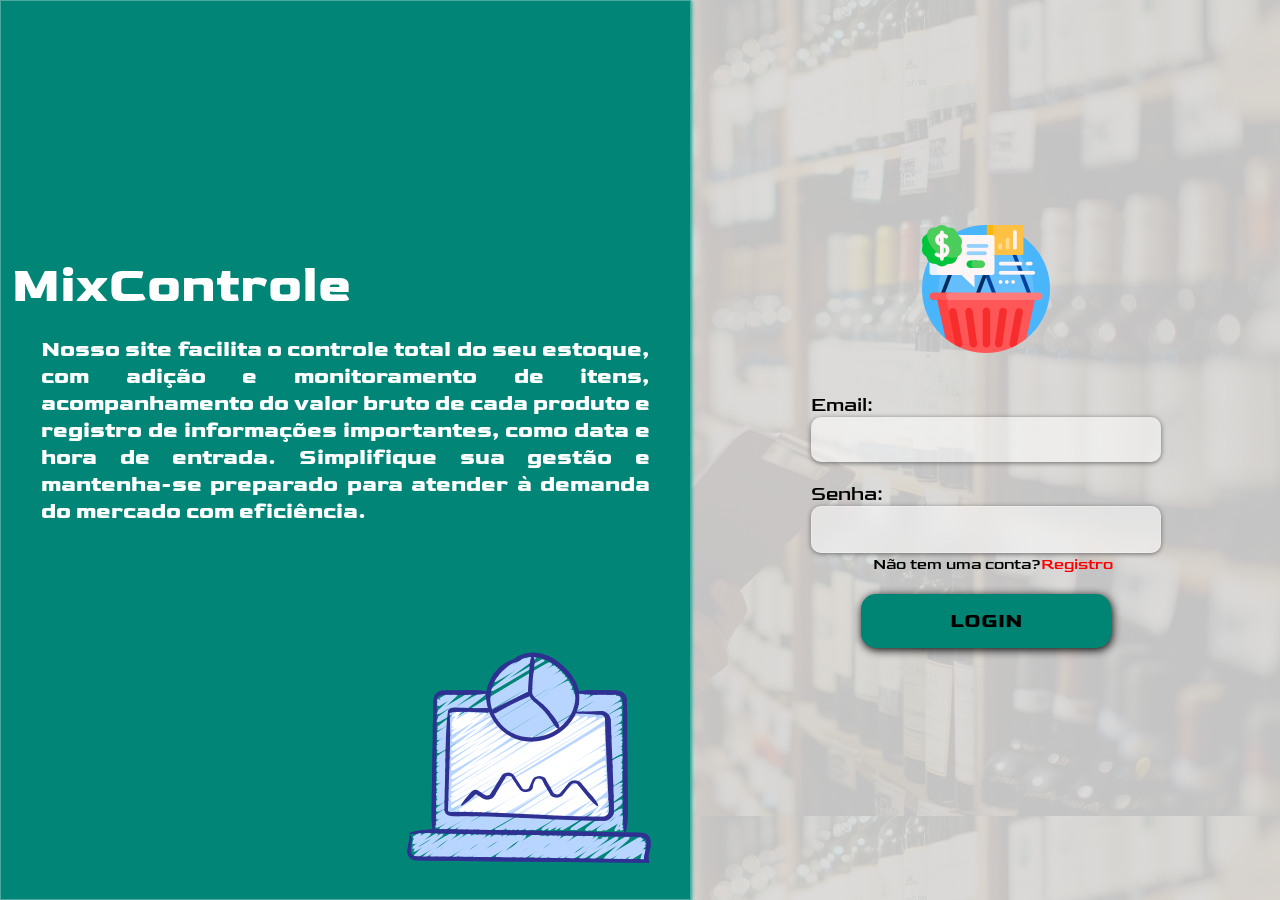
<file: login.html>
<!DOCTYPE html>
<html lang="PT-BR">
<head>
    <meta charset="UTF-8">
    <meta name="viewport" content="width=device-width, initial-scale=1.0">
    <link rel="stylesheet" href="Css/index.css">
    <link rel="stylesheet" href="Css/index_responsivo.css">
    <title>MixControle</title>
</head>
<body>
    <main>
        <div class="conteudoInformacao layerbluer">
            <h1>MixControle</h1>
            <h2>Nosso site facilita o controle total do seu estoque, com adição e monitoramento de itens, acompanhamento do valor bruto de cada produto e registro de informações importantes, como data e hora de entrada. Simplifique sua gestão e mantenha-se preparado para atender à demanda do mercado com eficiência.</h2>
            <img src="Imagens/painel-de-controle.png" alt="icon de um notebook com dados de grafico na tela">
        </div>
        <div class="conteudoLogin">
            <img src="Imagens/cesta-de-compras.png" alt="Uma imagen de uma cesta de produtos">
            <form action="php/logging.php" method="post">
                <label for="email">Email:</label>
                <input type="email" id="email" name="email" required>
                <label for="password">Senha:</label>
                <input class="layerbluer" type="password" id="password" name="password" required>
                <p>Não tem uma conta? <a href="Html/Registro.html" class="registro"> Registro</a></p>
                <button type="submit">Login</button>
            </form>
        </div>
    </main>
</body>
</html>
</file>
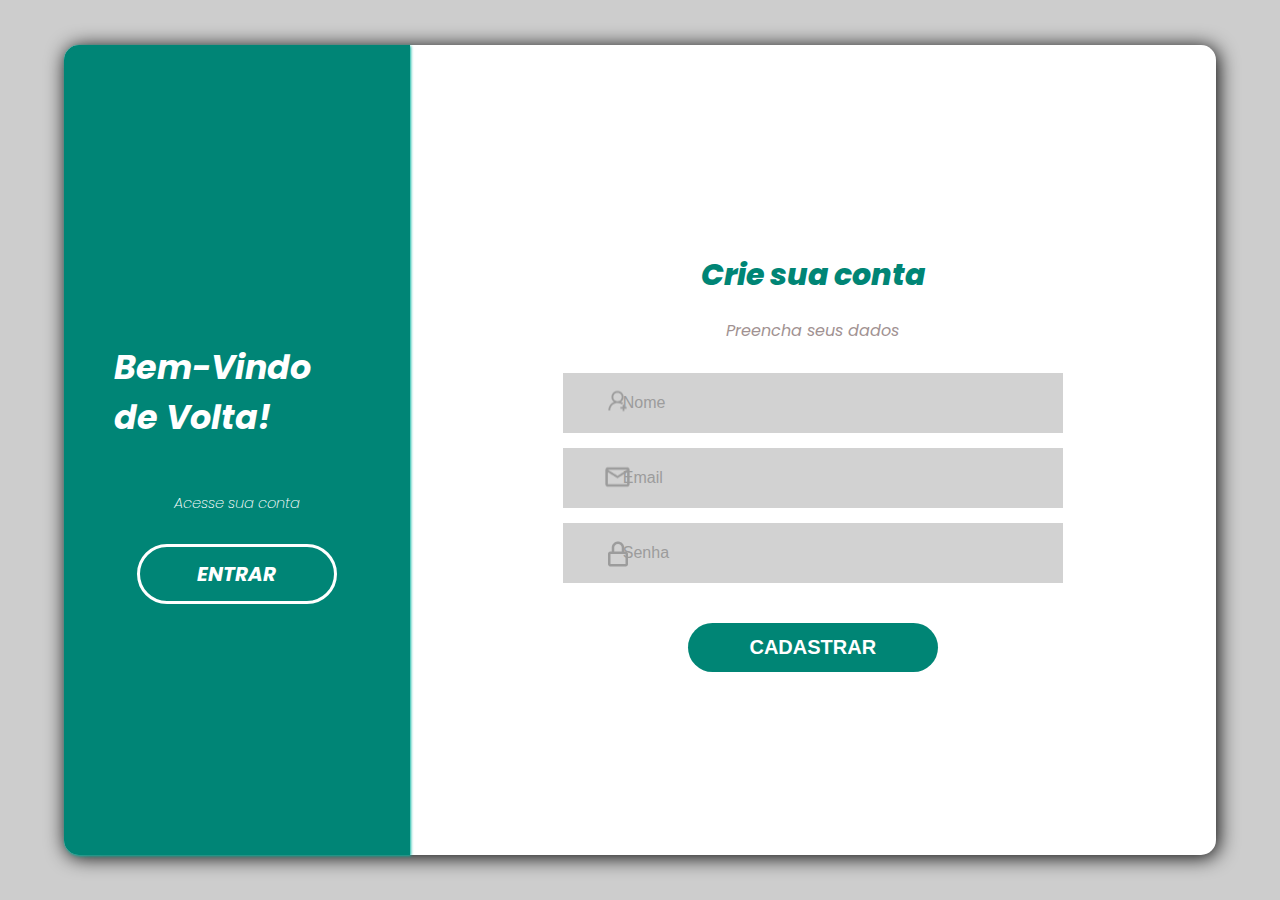
<file: Html/registro.html>
<!DOCTYPE html>
<html lang="PT-BR">
<head>
    <meta charset="UTF-8">
    <meta name="viewport" content="width=device-width, initial-scale=1.0">
    <link rel="stylesheet" href="../Css/registro.css">
    <link rel="stylesheet" href="../mediaQuery/mediaQueryRegistro.css">
    <title>Registro</title>
</head>
<body>
    <main>
        <div class="conteudoInformacao">
            <div class="irLogin">
            <h1>Bem-Vindo de Volta!</h1>
            <p>Acesse sua conta</p>
            <a href="../login.html"><h4>ENTRAR</h4></a>
            </div>
        </div>     
        <div class="registro">
            <h2>Crie sua conta</h2>
            <p>Preencha seus dados</p>
            <form action="../php/request.php" method="POST">
                <img class="iconLogin" src="../Imagens/Vector.png" alt="icon de uma boneco de login">
                <input type="text" id="name" name="name" required placeholder="Nome ">
                <img class="iconEmail" src="../Imagens/mdi_email-outline.png" alt="icone de email">
                <input type="email" id="email" name="email" placeholder="Email" required>
                <img class="iconSenha" src="../Imagens/iconSenha.png" alt="icon de uma cadeado">
                <input class="layerbluer" type="password" id="password" name="password" placeholder="Senha" required>
                <button type="submit">CADASTRAR</button>
            </form>
        </div>
    </main>
</body>
</html>
</file>
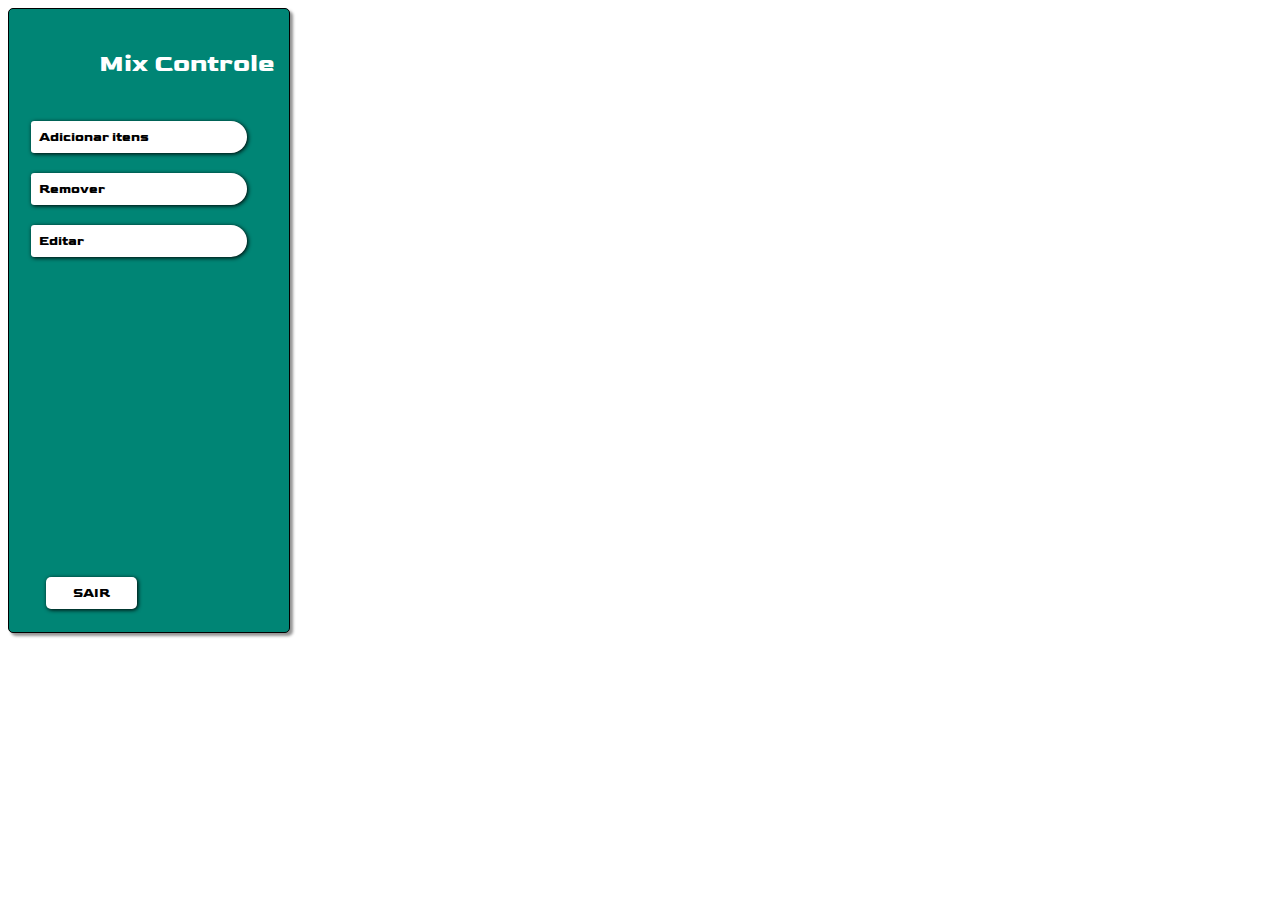
<file: Html/segundaParte.html>
<!DOCTYPE html>
<html lang="PT-BR">

<head>
    <meta charset="UTF-8">
    <meta name="viewport" content="width=device-width, initial-scale=1.0">
    <link rel="stylesheet" href="../Css/segundaParte.css">
    <title>MixControle</title>
</head>

<body>
    <main>
        <div class="bloco">
            <h2>Mix Controle</h2>
            <ul>
                <li>Adicionar itens</li>
                <li>Remover</li>
                <li>Editar</li>
            </ul>

            <ul id="sair">
                <li id="botaoDeSaida">SAIR</li>
            </ul>
        </div>
    </main>
    <script>
        document.getElementById('botaoDeSaida').addEventListener('click', function() {
            // Redireciona para o script de logout
            window.location.href = '../php/logout.php';
        });
    </script>
</body>

</html>
</file>
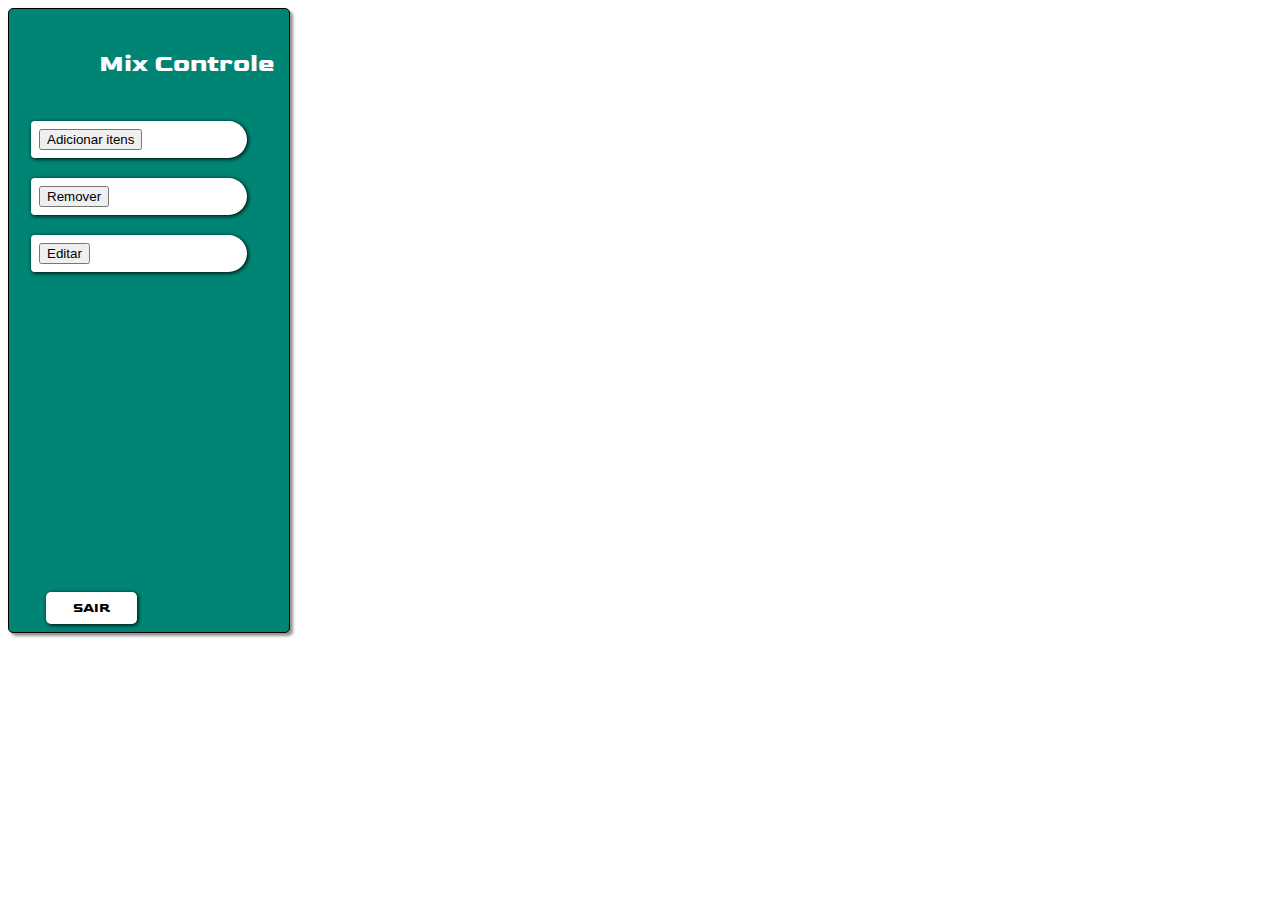
<file: Html/segundaParte2.html>
<!DOCTYPE html>
<html lang="PT-BR">
<head>
    <meta charset="UTF-8">
    <meta name="viewport" content="width=device-width, initial-scale=1.0">
    <title>Gerenciar Estoque</title>
    <link rel="stylesheet" href="../Css/segundaParte.css">
</head>
<body>
    <main>
        <div class="bloco">
            <h2>Mix Controle</h2>
            <ul>
                <li><button onclick="showForm('addItem')">Adicionar itens</button></li>
                <li><button onclick="showForm('removeItem')">Remover</button></li>
                <li><button onclick="showForm('editItem')">Editar</button></li>
            </ul>

            <ul id="sair">
                <li id="botaoDeSaida">SAIR</li>
            </ul>
        </div>
    </main>

    <div id="modalOverlay"></div>

    <div class="container">
        <!-- Formulários -->
        <div id="addItem" class="form-container">
            <button class="close-btn" onclick="closeForm()">X</button>
            <h2>Adicionar Item</h2>
            <form action="../php/add_item.php" method="POST">
                <label for="description">Descrição:</label>
                <input type="text" id="description" name="description" required>
                <label for="quality">Qualidade:</label>
                <input type="text" id="quality" name="quality" required>
                <label for="price">Preço:</label>
                <input type="number" id="price" name="price" step="0.01" required>
                <label for="sale_price">Preço de Venda:</label>
                <input type="number" id="sale_price" name="sale_price" step="0.01" required>
                <input type="submit" value="Adicionar Item">
            </form>
        </div>

        <div id="removeItem" class="form-container">
            <button class="close-btn" onclick="closeForm()">X</button>
            <h2>Remover Item</h2>
            <form action="../php/remove_item.php" method="POST">
                <label for="remove_id">ID do Item:</label>
                <input type="number" id="remove_id" name="id" required>
                <input type="submit" value="Remover Item">
            </form>
        </div>

        <div id="editItem" class="form-container">
            <button class="close-btn" onclick="closeForm()">X</button>
            <h2>Editar Item</h2>
            <form action="../php/edit_item.php" method="POST">
                <label for="edit_id">ID do Item:</label>
                <input type="number" id="edit_id" name="id" required>
                <label for="edit_description">Nova Descrição:</label>
                <input type="text" id="edit_description" name="description">
                <label for="edit_quality">Nova Qualidade:</label>
                <input type="text" id="edit_quality" name="quality">
                <label for="edit_price">Novo Preço:</label>
                <input type="number" id="edit_price" name="price" step="0.01">
                <label for="edit_sale_price">Novo Preço de Venda:</label>
                <input type="number" id="edit_sale_price" name="sale_price" step="0.01">
                <input type="submit" value="Atualizar Item">
            </form>
        </div>
    </div>

    <script>
        document.getElementById('botaoDeSaida').addEventListener('click', function() {
            // Redireciona para o script de logout
            window.location.href = '../php/logout.php';
        });

        function showForm(formId) {
            // Esconde todos os formulários
            var forms = document.querySelectorAll('.form-container');
            var overlay = document.getElementById('modalOverlay');
            forms.forEach(function(form) {
                form.classList.remove('active');
            });

            // Exibe o formulário selecionado
            var activeForm = document.getElementById(formId);
            if (activeForm) {
                activeForm.classList.add('active');
            }

            // Exibe a sobreposição
            overlay.classList.add('active');
        }

        function closeForm() {
            var forms = document.querySelectorAll('.form-container');
            var overlay = document.getElementById('modalOverlay');
            forms.forEach(function(form) {
                form.classList.remove('active');
            });
            overlay.classList.remove('active');
        }
    </script>
</body>
</html>
</file>
<file: Css/index.css>
@import url('https://fonts.googleapis.com/css2?family=Goldman:wght@400;700&display=swap');

* {
    box-sizing: border-box;
}

body {
    height: 100vh;
    margin: 0px;
    font-family: "Goldman", sans-serif;
    font-weight: 400;
    font-style: normal;
    background-image: url(../Imagens/StockCake-Wine\ selection\ contemplation_1724417811.jpg);
}

main {
    display: grid;
    height: 100%;
    grid-template-columns: 54% 46%;
    grid-template-areas: "conteudoInformacao conteudoLogin";
    background-color: #ffffff31;
}

.conteudoInformacao {
    grid-area: conteudoInformacao;
    background-color: #008576;    
    box-shadow: 1px 1px 3px #07b39f;
    display: flex;
    flex-direction: column;
    justify-content: center;
    align-items: center;
}

.conteudoInformacao > h1 {
    align-self: flex-start;
    margin: 0 0 20px 10px;
    color: white;
    font-size: 55px;
    font-family: "Goldman", sans-serif;
    font-weight: 700;
    font-style: normal;
}

.conteudoInformacao > h2 {
    text-align: justify;
    color: white;
    margin: 0px 60px 0px 60px;
    font-size: 22px;
}
.conteudoInformacao > img {
    position: absolute;
        top: 660px;
        left: 63%;
        position: fixed;
        
}

.conteudoLogin {
    grid-area: conteudoLogin;
    background-color: #d9d9d9de;
    display: flex;
    align-items: center;
    justify-content: center;
}
.layerbluer {
    position: relative;
    border: 1px solid rgba(255, 255, 255, 0.3);
    backdrop-filter: blur(10px);
    -webkit-backdrop-filter: blur(10px);
}
.conteudoLogin> img{
    position: absolute;
    bottom: 500px;
    position: fixed;
}
form{
    padding: 50px 10% 50px 10%;
    margin: 0;
    position: relative;
    top: 60px;
}
form > label{
    display: flex;
    color: black;
    font-size: 20px;
    margin-top: 20px;
}
form > input {
    padding: 15px;
    width: 350px;
    border-radius: 10px;
    background-color: rgba(255, 255, 255, 0.521);
    box-shadow: 0 1px 5px rgb(107, 107, 107); 
    border: none;
    outline: none;
}
form > p{
    margin: 2px 0px 20px;
    display: flex;
    justify-content: end;
    text-decoration: none;
}
form p .registro{
    text-decoration: none; 
    color: red; 
}
form .registro:hover{
    text-decoration: none;
    color: #008575;

}
form > button{
    display: flex;
    margin: auto;
    cursor: pointer;
    outline: none;
    border: none;
    background-color: #008575;
    justify-content: center;
    text-transform: uppercase;
    padding: 15px;
    width: 250px;
    border-radius: 15px;
    font-size: 20px;
    font-family: "Goldman", sans-serif;
    font-weight: 700;
    font-style: normal;
    border-bottom: none;
    box-shadow: 1px 2px 10px black;
}
form a{
    text-decoration: none;
    color: black;
    margin-right: 48px;
}
button:hover{
    transition: all 200ms ease-in;
    transform: scale(1.1);
}
footer {
    position: absolute;
    top: 88%;
    width: 15vw;
    background-color: #FFFFFF;
    border-radius: 12px;
    display: flex;
    align-items: center;
    justify-content: center;
    box-shadow: 0 1px 5px rgb(107, 107, 107);
    font-family: "Goldman", sans-serif;
    font-weight: 700;
    font-style: normal;
}
.layerbluer {
    position: relative;
    border: 1px solid rgba(255, 255, 255, 0.3);
    backdrop-filter: blur(10px);
    -webkit-backdrop-filter: blur(10px);
}
</file>
<file: Css/index_responsivo.css>
@media screen and (max-width: 1920px) and (max-height: 1080px){
    .conteudoLogin > img{
        bottom: 590px;
    }
}@media (max-width: 1768px) and (max-height: 992px){
    .conteudoInformacao > h1 {
        font-size: 50px;
    }
    
    .conteudoInformacao > h2 {
        margin: 0px 40px 0px 40px;
        font-size: 22px;
        margin-bottom: 120px;
    }
    .conteudoInformacao > img {
        position: absolute; 
            top: 73%;
            left: 65%;
    }
    .conteudoLogin> img{
        top: 28%;
    }
    footer {
        width: 20vw;
    }
}
@media (max-width: 1680px) and (max-height: 1050px){
    .conteudoInformacao > h1 {
        font-size: 50px;
    }
    
    .conteudoInformacao > h2 {
        margin: 0px 40px 0px 40px;
        font-size: 22px;
        margin-bottom: 120px;
    }
    .conteudoInformacao > img {
        position: absolute; 
            top: 70%;
            left: 58%;
    }
    .conteudoLogin> img{
        top: 28%;
    }
    footer {
        width: 20vw;
    }
}

@media (max-width: 1600px)and (max-height: 1024px){
    .conteudoInformacao > h1 {
        font-size: 50px;
    }
    
    .conteudoInformacao > h2 {
        margin: 0px 40px 0px 40px;
        font-size: 22px;
        margin-bottom: 120px;
    }
    .conteudoInformacao > img {
        position: absolute; 
            top: 70%;
            left: 65%;
    }
    .conteudoLogin> img{
        top: 28%;
    }
    footer {
        width: 20vw;
    }
}

@media (max-width: 1440px) and (max-height: 900px) {
    .conteudoInformacao > h1 {
        font-size: 50px;
    }
    
    .conteudoInformacao > h2 {
        margin: 0px 40px 0px 40px;
        font-size: 22px;
        margin-bottom: 120px;
    }
    .conteudoInformacao > img {
        position: absolute;
            top: 70%;
            left: 58%;
    }
    .conteudoLogin> img{
        top: 25%;
    }
    footer {
        width: 20vw;
    }
}
@media (max-width: 1366px)and (max-height: 768px){
    .conteudoInformacao > h1 {
        font-size: 50px;
    }
    
    .conteudoInformacao > h2 {
        margin: 0px 40px 0px 40px;
        font-size: 22px;
        margin-bottom: 120px;
    }
    .conteudoInformacao > img {
        position: absolute;
            top: 65%;
            left: 52%;
    }
    .conteudoLogin> img{
        top: 20%;
    }
    footer {
        width: 20vw;
    }
}
@media (max-width: 1366px)and (max-height: 768px){
    .conteudoInformacao > img {
        position: absolute;
            top: 60%;
            left: 52%;
    }
}
@media (max-width: 1360px)and (max-height: 768px){
    .conteudoInformacao > h1 {
        font-size: 50px;
    }
    
    .conteudoInformacao > h2 {
        margin: 0px 40px 0px 40px;
        font-size: 22px;
        margin-bottom: 120px;
    }
    .conteudoInformacao > img {
        position: absolute;
            top: 65%;
            left: 52%;
    }
    .conteudoLogin> img{
        top: 18%;
    }
    footer {
        width: 20vw;
    }
}

@media (max-width: 1280px) and (max-height: 720px){
    .conteudoInformacao > h1 {
        font-size: 50px;
    }
    
    .conteudoInformacao > h2 {
        margin: 0px 40px 0px 40px;
        font-size: 22px;
        margin-bottom: 120px;
    }
    .conteudoInformacao > img {
        position: absolute;
            top: 63%;
            left: 52%;
    }
    .conteudoLogin> img{
        top: 18%;
    }
    footer {
        width: 20vw;
    }
}

@media (max-width: 1024px) and (max-height: 768px){
    .conteudoInformacao > h1 {
        font-size: 50px;
    }
    
    .conteudoInformacao > h2 {
        margin: 0px 40px 0px 40px;
        font-size: 20px;
        margin-bottom: 120px;
    }
    .conteudoInformacao > img {
        position: absolute;
            top: 65%;
            left: 40%;
    }
    .conteudoLogin> img{
        top: 23%
    }
    footer {
        width: 25vw;
    }
}

@media (max-width: 800px) and (max-height: 600px) {
    .conteudoInformacao > h1 {
        font-size: 45px;
    }
    
    .conteudoInformacao > h2 {
        margin: 0px 40px 0px 40px;
        font-size: 14px;
        margin-bottom: 120px;
    }
    .conteudoInformacao > img {
        position: absolute;
            top: 65%;
            left: 45%;
            height: 35%;
    }
    .conteudoLogin> img{
        top: 19%;
    }

    form > label{
        font-size: 15px;
        margin-top: 10px;
    }

    form > input {
        padding: 12px;
        width: 250px;
    }
    form > button{
        padding: 10px;
        width: 230px;
    }
    form > p {
        font-size: 15px;
        margin-top: 4px;
    }
    footer {
        height: 8vh;
        width: 25vw;
    }
}
@media (max-width: 375px) and (max-height: 667px){
    body {
        height: 100vh;
        margin: 0px;
        font-family: "Goldman", sans-serif;
        font-weight: 400;
        font-style: normal;
    }
    
    main {
        display: grid;
        height: 100%;
        grid-template-columns: 100vw;
        grid-template-areas: "conteudoLogin";
        background-color: #FFFFFF;
    }

    .conteudoInformacao{
        display: none;
    }
    .conteudoLogin > img {
        top: 17%
    }
    form {
        padding: 50px 2% 50px 2%;
    }

    footer{
        top: 89%;
        width: 60vw;
    }
}
@media (max-width: 320px) and (max-height: 568px) {
    body {
        height: 100vh;
        margin: 0px;
        font-family: "Goldman", sans-serif;
        font-weight: 400;
        font-style: normal;
    }
    
    main {
        display: grid;
        height: 100%;
        grid-template-columns: 100vw;
        grid-template-areas: "conteudoLogin";
        background-color: #FFFFFF;
    }

    .conteudoInformacao{
        display: none;
    }
    .conteudoLogin > img {
        top: 17%
    }

    .conteudoLogin p{
        font-size: 12px;
    }

    form {
        padding: 50px 2% 50px 2%;
    }

    footer{
        top: 91%;
        width: 60vw;
    }
}

@media (max-width: 414px) and (max-height: 736px){
    body {
        height: 100vh;
        margin: 0px;
        font-family: "Goldman", sans-serif;
        font-weight: 400;
        font-style: normal;
    }
    
    main {
        display: grid;
        height: 100%;
        grid-template-columns: 100vw;
        grid-template-areas: "conteudoLogin";
        background-color: #FFFFFF;
    }

    .conteudoInformacao{
        display: none;
    }
    .conteudoLogin > img {
        top: 17%
    }

    .conteudoLogin p{
        font-size: 12px;
    }

    form {
        padding: 50px 2% 50px 2%;
    }

    footer{
        top: 91%;
        width: 60vw;
    }
    footer > p{
        font-size: 25px;
    }
}
</file>
<file: Css/registro.css>
@import url('https://fonts.googleapis.com/css2?family=Poppins:ital,wght@0,100;0,200;0,300;0,400;0,500;0,600;0,700;0,800;0,900;1,100;1,200;1,300;1,400;1,500;1,600;1,700;1,800;1,900&display=swap');

* {
    box-sizing: border-box;
}

body {
    height: 100vh;
    width: 100%;
    margin: 0px;
    font-family: "Poppins", sans-serif;
    font-weight: 500;
    font-style: italic;
    background-color: #CDCDCD;

    display: flex;
    justify-content: center;
    align-items: center;
}
main {
    display: grid;
    height: 90%;
    width: 90%;
    grid-template-columns: 30% 70%;
    grid-template-areas: "conteudoInformacao registro";
    background-color: #FFFFFF;
    border-radius: 15px;
    box-shadow: 2px 2px 20px black;
}

.conteudoInformacao {
    grid-area: conteudoInformacao;
    background-color: #008576;    
    box-shadow: 1px 1px 3px #07b39f;
    display: flex;
    flex-direction: column;
    justify-content: center;
    align-items: center;
    border-radius: 15px 0px 0px 15px;
}
.irLogin{
    width: 100%;
    height: 50%;
    margin-top: 110px;
}

.irLogin > h1 {
    margin: 0px 10px 0px 40px;
    color: white;
    font-size: 25pt;


}
.irLogin > p {
    color: white;
    font-size: 11pt;
    font-weight: 200;
    margin-bottom: 30px;
    text-align: center;
}
.irLogin > a {
    color: white;
    font-size: 15pt;
    font-weight: 800;
    border: 3px solid white;
    height: 60px;
    width: 200px;    
    border-radius: 30px;
    display: flex;
    justify-content: center;
    align-items: center;
    margin: auto;
    cursor: pointer;
    text-decoration: none;
}
.irLogin > a:hover {
    transition: all 200ms ease-in;
    transform: scale(1.1);
}

.registro {
    grid-area: registro;
    background-color: #FFFFFF;
    margin: auto;
    text-align: center;

}
.registro > h2{
    margin-bottom: 20px;
    color: #008575;
    font-weight: 800;
    font-size: 30px;
}
.registro > p{
    margin-bottom: 30px;
    color: #A19292;
    font-weight: 400;
}
form {
    margin: auto;
    margin-top: 10px;
    width: 500px;
}
form > input {
    height: 60px;
    width: 100%;
    background-color: #9c9c9c73;
    border: none;
    outline: none;
    display: flex;
    justify-content: center;
    margin-bottom: 15px;
    font-size: 17px;
    padding-left: 60px;
}
form > input::placeholder {
    font-size: 16px;
    color: #9C9C9C;
}
form > button{
    display: flex;
    margin: auto;
    margin-top: 40px;
    cursor: pointer;
    outline: none;
    border: none;
    background-color: #008575;
    justify-content: center;
    padding: 13px;
    width: 250px;
    border-radius: 50px;
    font-size: 20px;
    border-bottom: none;
    font-weight: 800;
    color: white;
}
form a{
    text-decoration: none;
    color: black;
}
button:hover{
    transition: all 200ms ease-in;
    transform: scale(1.1);
}
.iconLogin{
    position: absolute;
    left: 47%;
    top: 42%;
    transform: translateY(-50%);
}
.iconEmail{
    position: absolute;
    left: 46.60%;
    top: 54%;
    transform: translateY(-50%);
}
.iconSenha{
    position: absolute;
    left: 47%;
    top: 66%;
    transform: translateY(-50%);
}
</file>
<file: mediaQuery/mediaQueryRegistro.css>
@media screen and (max-width: 1920px) and (max-height: 1080px){
        .irLogin > h1 {
            margin: 60px 100px 0px 100px;
        }
        .iconLogin{
            position: absolute;
            left: 51.50%;
            top: 45%;
            transform: translateY(-50%);
        }
        .iconEmail{
            position: absolute;
            left: 51.10%;
            top: 53%;
            transform: translateY(-50%);
        }
        .iconSenha{
            position: absolute;
            left: 51.50%;
            top: 60.50%;
            transform: translateY(-50%);
        }
    }
    @media screen and (max-width: 1440px) and (max-height: 900px){
        .irLogin > h1 {
            margin: 40px 50px 50px 50px;
        }
        .iconLogin{
            position: absolute;
            left: 47.50%;
            top: 44.50%;
            transform: translateY(-50%);
        }
        .iconEmail{
            position: absolute;
            left: 47.10%;
            top: 53%;
            transform: translateY(-50%);
        }
        .iconSenha{
            position: absolute;
            left: 47.50%;
            top: 61.50%;
            transform: translateY(-50%);
        }
    }
    @media screen and (max-width: 800px) and (max-height: 480px){
        .irLogin > h1 {
            margin: 0px 5px 10px 15px;
            font-size: 19pt;
        }
        .irLogin > a {
            color: white;
            font-size: 13pt;
            font-weight: 800;
            border: 3px solid white;
            height: 50px;
            width: 150px;    
        }
        form {
            margin: 0px;
            width: 300px;
        }
        form > input {
            height: 50px;
            width: 100%;
            margin-bottom: 21px;
        }
        form > button {
            margin: auto;
            padding: 8px;
            width: 250px;
            font-size: 18px;
        }
        .iconLogin{
            position: absolute;
            left: 47%;
            top: 44%;
            transform: translateY(-50%);
        }
        .iconEmail{
            position: absolute;
            left: 46.40%;
            top: 59%;
            transform: translateY(-50%);
        }
        .iconSenha{
            position: absolute;
            left: 47%;
            top: 73.50%;
            transform: translateY(-50%);
        }
    }
</file>
<file: Css/segundaParte.css>
@import url('https://fonts.googleapis.com/css2?family=Goldman:wght@400;700&display=swap');

body{
    overflow:hidden;
    font-family: "Goldman", sans-serif;
    font-weight: 730;
    font-style: normal;
}

.bloco {
    width: 280px;
    height: 623px;
    background-color: #008575;
    border: 1px solid black;
    left: 10px;
    border-radius: 5px;
    box-shadow: 3px 3px 3px rgba(0, 0, 0, 0.425);
}

.bloco > h2{
    font-size: 25px;
    left: 90px;
    color: white ;
    top: 18px;
    font-family: "Goldman", sans-serif; 
    position: relative;
}

.bloco > ul {
    margin-top: 60px;
    list-style: none;
    color: black;
    font-size: 13px;
}

.bloco > ul > li {
    text-decoration: none;
    margin-top: 20px;
    background-color: white;
    padding: 3px;
    width: 200px;
    position: relative;
    right: 18px;
    cursor: pointer;
    border-radius: 10px 50px 50px 10px;
    padding: 8px;
    box-shadow: 1px 1px 4px black;
}

.bloco > #sair {
    margin-top: 320px;
    margin-left: 15px;
}

.bloco > #sair > li{
    width: 75px;
    text-align: center;
    border-radius: 5px;
}

.bloco > ul>  li:hover {
    color: #008575;
    transition: all 100ms ease-in;
    transform: scale(1.1);
}

/* Modal overlay */
#modalOverlay {
    position: fixed;
    top: 0;
    left: 0;
    width: 100%;
    height: 100%;
    background-color: rgba(0, 0, 0, 0.7);
    display: none;
    z-index: 1;
}

#modalOverlay.active {
    display: block;
}

/* Form containers */
.form-container {
    display: none; /* Esconde todos os formulários inicialmente */
    position: fixed;
    top: 50%;
    left: 50%;
    transform: translate(-50%, -50%);
    background-color: white;
    padding: 20px;
    border-radius: 8px;
    box-shadow: 0px 0px 10px rgba(0, 0, 0, 0.25);
    z-index: 2;
    width: 300px;
    max-width: 80%;
}

.form-container.active {
    display: block; /* Exibe o formulário ativo */
}

/* Botão de fechar */
.close-btn {
    position: absolute;
    top: 10px;
    right: 10px;
    background-color: transparent;
    border: none;
    font-size: 20px;
    font-weight: bold;
    cursor: pointer;
    color: #333;
}

.close-btn:hover {
    color: #ff0000;
}

/* Form styles */
.form-container label {
    display: block;
    margin-top: 10px;
}

.form-container input[type="submit"] {
    background-color: #4CAF50; /* Verde */
    border: none;
    color: white;
    padding: 10px 20px;
    text-align: center;
    text-decoration: none;
    display: inline-block;
    font-size: 16px;
    margin-top: 10px;
    cursor: pointer;
}
</file>
